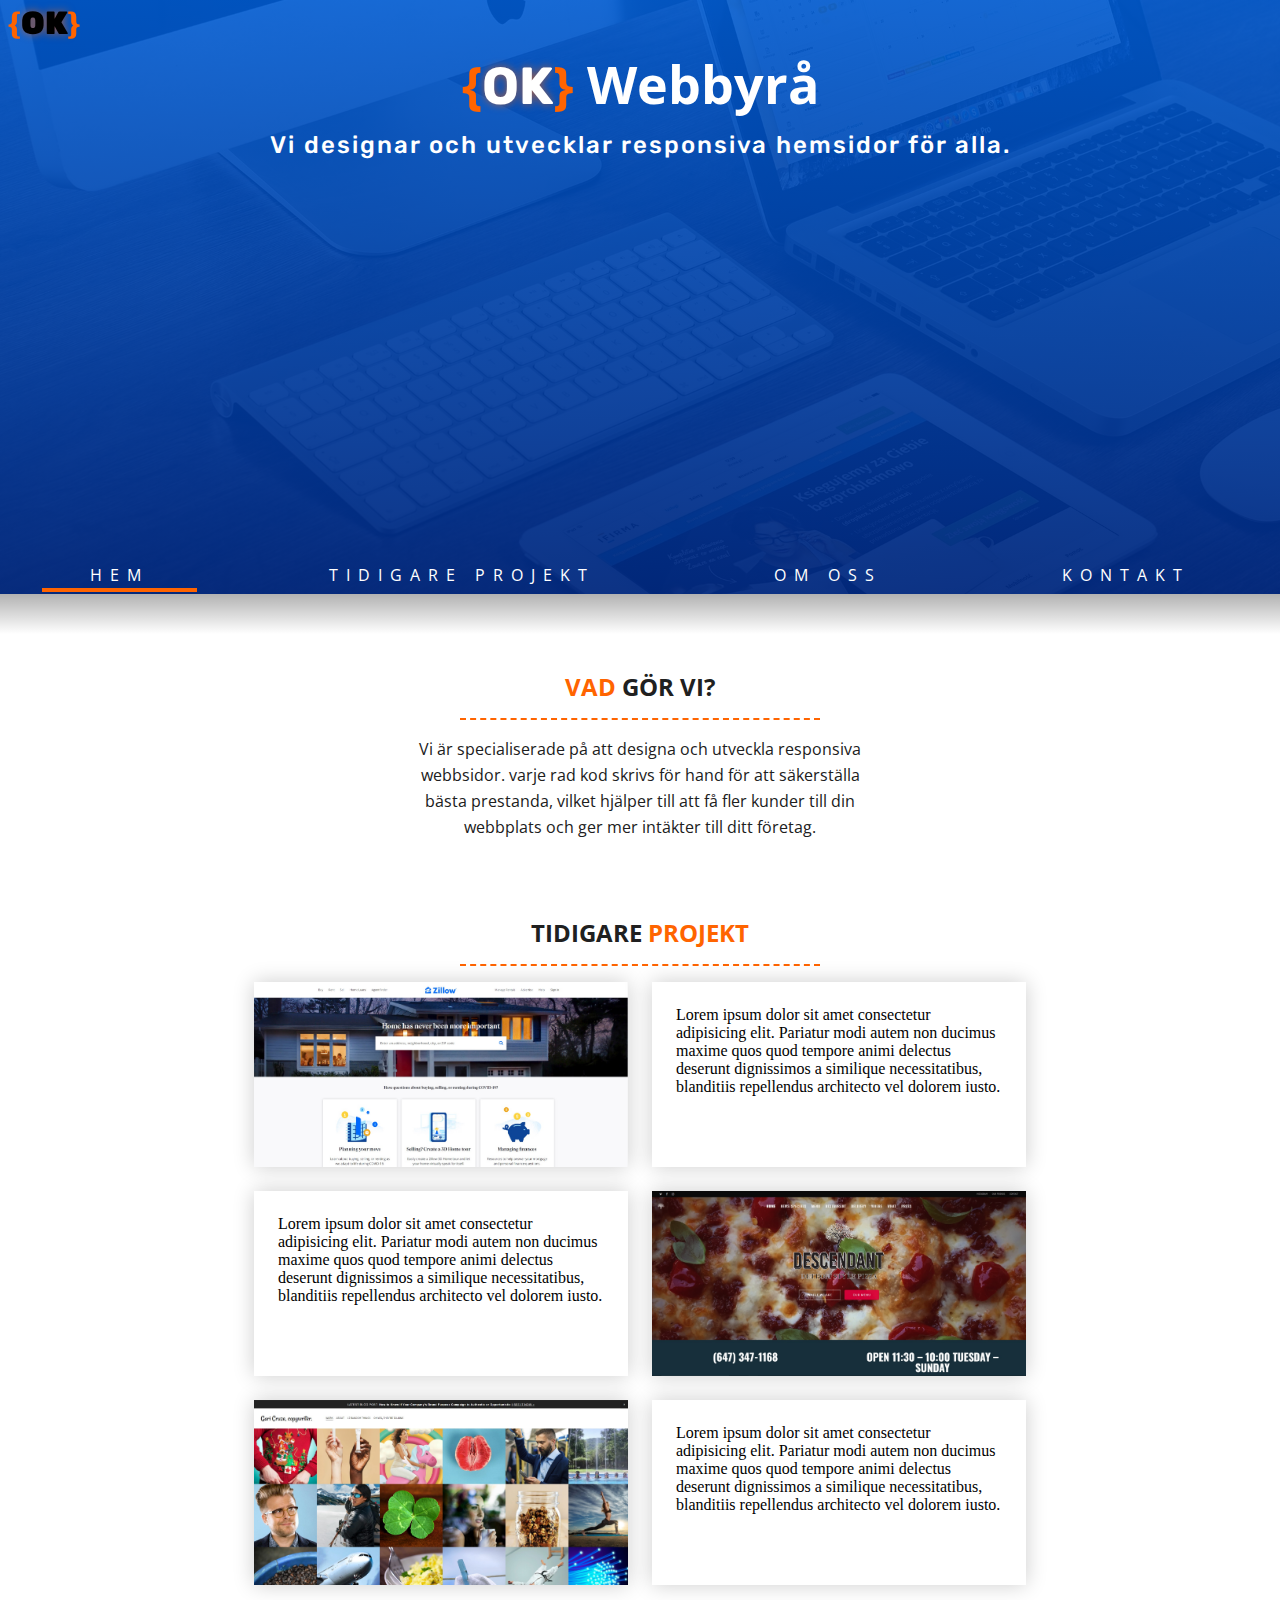
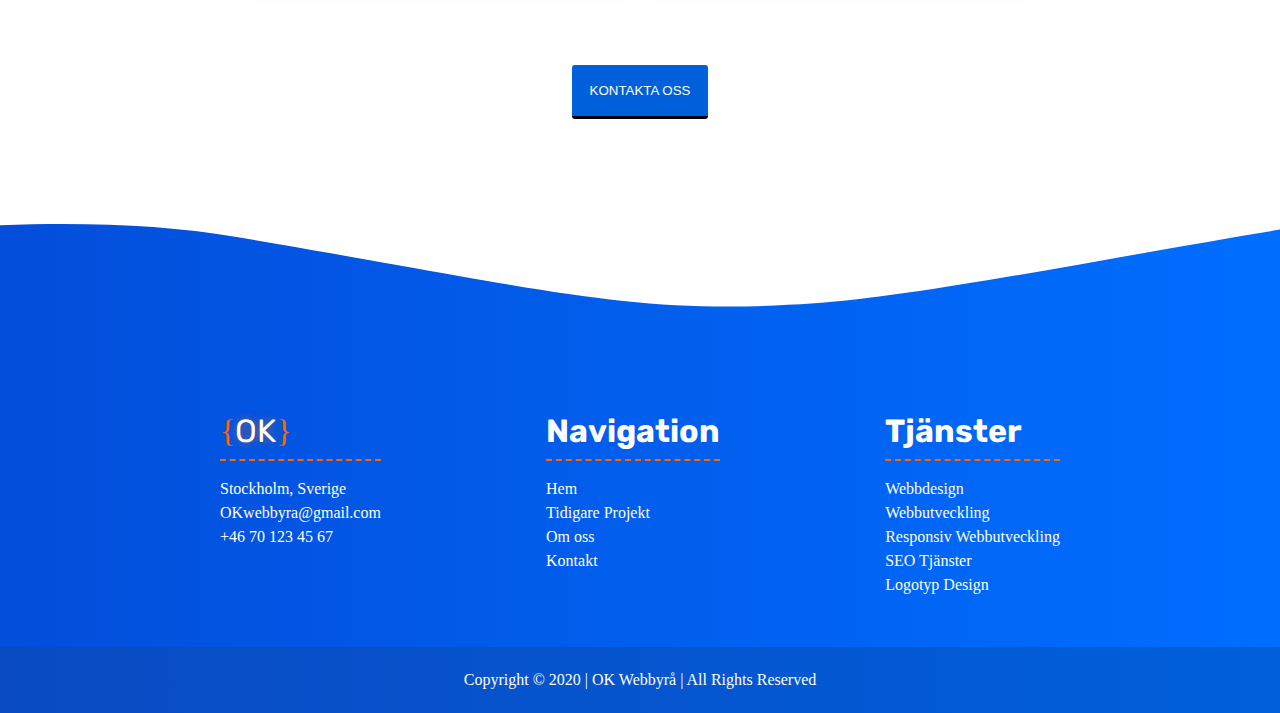
<file: index.html>
<!DOCTYPE html>
<html lang="en">
<head>
  <meta charset="UTF-8">
  <meta name="viewport" content="width=device-width, initial-scale=1.0">
  <title>OK</title>
  <link rel="stylesheet" href="style/style.css">
  <link rel="shortcut icon" href="../imgs/ok.svg" />
  <link href="https://fonts.googleapis.com/css2?family=Open+Sans&family=Roboto&family=Rubik&display=swap" rel="stylesheet">
</head>
<body>
  <div class="logo">
    <span class="logo-brackets">{</span><span class="ok-text">OK</span><span class="logo-brackets">}</span>
  </div>
  <header>
    <!-- <div class="header-smallprint-container">
      <a href="#Hem" class="current">Hem</a>
      <a href="#Tidigareprojekt">Tidigare Projekt</a>
      <a href="#Omoss">Om oss</a>
    </div> -->
    <div class="header-container">
      <h1 class="header-h1"><span class="logo-brackets">{</span><span class="ok-text">OK</span><span class="logo-brackets">}</span> Webbyrå</h1>
      <h2 class="header-h2">Vi designar och utvecklar responsiva hemsidor för alla.</h2>
      <p></p>
      <div class="monitors-container">
        <div class="desktop-box">
          <img src="imgs/desktop_v3.png" id="monitor-one" class="monitors" alt="desktop" width="200">
        </div>
        <div class="laptop-box">
          <img src="imgs/laptop_v3.png" id="monitor-two" class="monitors" alt="laptop" width="170">
        </div>
        <div class="mobile-box">
          <img src="imgs/mobile_v3.png" id="monitor-three" class="monitors" alt="mobile" width="50">
        </div>
      </div>
    </div>
    <div class="header-smallprint-container">
      <a href="#Hem">
        <div class="navigation current">
          Hem
        </div>
      </a>
      <a href="#Tidigareprojekt">
        <div class="navigation">
          Tidigare Projekt
        </div>
      </a>
      <a href="omoss.html">
        <div class="navigation">
          Om oss
        </div>
      </a>
      <a href="omoss.html#kontakt">
        <div class="navigation">
          Kontakt
        </div>
      </a>
    </div>
  </header>
  
  <main>
    <section class="section1">
      <div id="main-corner-shadow"></div>
      <div class="description-container">
        <h2 class="main-h2"><span class="description-vad">VAD</span> GÖR VI?</h2>
        <hr class="hr1">
        <p>
          Vi är specialiserade på att designa och utveckla responsiva webbsidor.
          varje rad kod skrivs för hand för att säkerställa bästa prestanda, vilket hjälper till att få fler kunder till din webbplats och ger mer intäkter till ditt företag.
        </p>
      </div>
  </section>
  <section class="section1">
    <div class="description-container" id="Tidigareprojekt">
      <h2 class="main-h2">TIDIGARE <span class="description-vad">PROJEKT</span></h2>
      <hr class="hr1">
    </div>
    <div class="tidigare-project-container">
      <div class="project-hemsida1">
        <!-- <img src="/imgs/projek_website1.jpg" alt="" class="project-img"> -->
      </div>
      <div class="project-text1">
        Lorem ipsum dolor sit amet consectetur adipisicing elit. Pariatur modi autem non ducimus maxime quos quod tempore animi delectus deserunt dignissimos a similique necessitatibus, blanditiis repellendus architecto vel dolorem iusto.
      </div>
      <div class="project-hemsida2">
        <!-- <img src="/imgs/projek_website2.jpg" alt="" class="project-img"> -->
      </div>
      <div class="project-text2">
        Lorem ipsum dolor sit amet consectetur adipisicing elit. Pariatur modi autem non ducimus maxime quos quod tempore animi delectus deserunt dignissimos a similique necessitatibus, blanditiis repellendus architecto vel dolorem iusto.
      </div>
      <div class="project-hemsida3">
        <!-- <img src="/imgs/projek_website3.jpg" alt="" class="project-img"> -->
      </div>
      <div class="project-text3">
        Lorem ipsum dolor sit amet consectetur adipisicing elit. Pariatur modi autem non ducimus maxime quos quod tempore animi delectus deserunt dignissimos a similique necessitatibus, blanditiis repellendus architecto vel dolorem iusto.
      </div>
    </div>
    <div class="bestall-nu">
      <a href="omoss.html#kontakt">
        <button class="buy-btn">KONTAKTA OSS</button>
      </a>
    </div>
</section>
<!-- <section class="section1">
  <div class="description-container">
    <h2 class="main-h2">VEM ÄR<span class="description-vad"> VI?</span></h2>
    <hr class="hr1">
    <p>
      Vi heter Oliver och Kristoffer, vi har proffesionellt i mer än 20 år i webbdesign och webbutvecklarbranchen.
      Vi startade det här företaget för att det är nice.
      Vi använder alltid den senaste tekniken för att göra webbsidorna så effektiva som möjligt både när det gäller SEO och prestanda.
    </p>
  </div>
</section> -->
  </main>

  <footer>
    <div class="footer-container">
      <div class="footer-box1">
        <div class="footer-logo">
          <span class="logo-brackets">{</span><span class="ok-text">OK</span><span class="logo-brackets">}</span>          
        </div>
        <hr class="hr2">
        <ul>
          <li>Stockholm, Sverige</li>
          <li calss="click">OKwebbyra@gmail.com</li>
          <li calss="click">+46 70 123 45 67</li>
        </ul>
      </div>
      <div class="footer-box2">
        <h1 class="footerh1">Navigation</h1>
        <hr class="hr2">
        <ul>
          <a href="index.html">
            <li calss="click">Hem</li>
          </a>
          <a href="#Tidigareprojekt">
            <li calss="click">Tidigare Projekt</li>
          </a>
          <a href="omoss.html">
            <li calss="clicka">Om oss</li>
          </a>
          <a href="omoss.html#kontakt">
            <li calss="click">Kontakt</li>
          </a>
        </ul>
      </div>
      <div class="footer-box2">
        <h1 class="footerh1">Tjänster</h1>
        <hr class="hr2">
        <ul>
          <li>Webbdesign</li>
          <li>Webbutveckling</li>
          <li>Responsiv Webbutveckling</li>
          <li>SEO Tjänster</li>
          <li>Logotyp Design</li>
        </ul>
      </div>
    </div>
    <div class="footer-smallprint">
      <p>Copyright © 2020 | OK Webbyrå | All Rights Reserved</p>       
    </div>
  </footer>
</body>
</html>

<!-- Saker att ha med -->
<!-- - Vad ni erbjuder för tjänst
- Om företaget
- Exempel på tidigare arbeten
- Samarbetspartners
- Kontaktuppgifter till företag -->
</file>
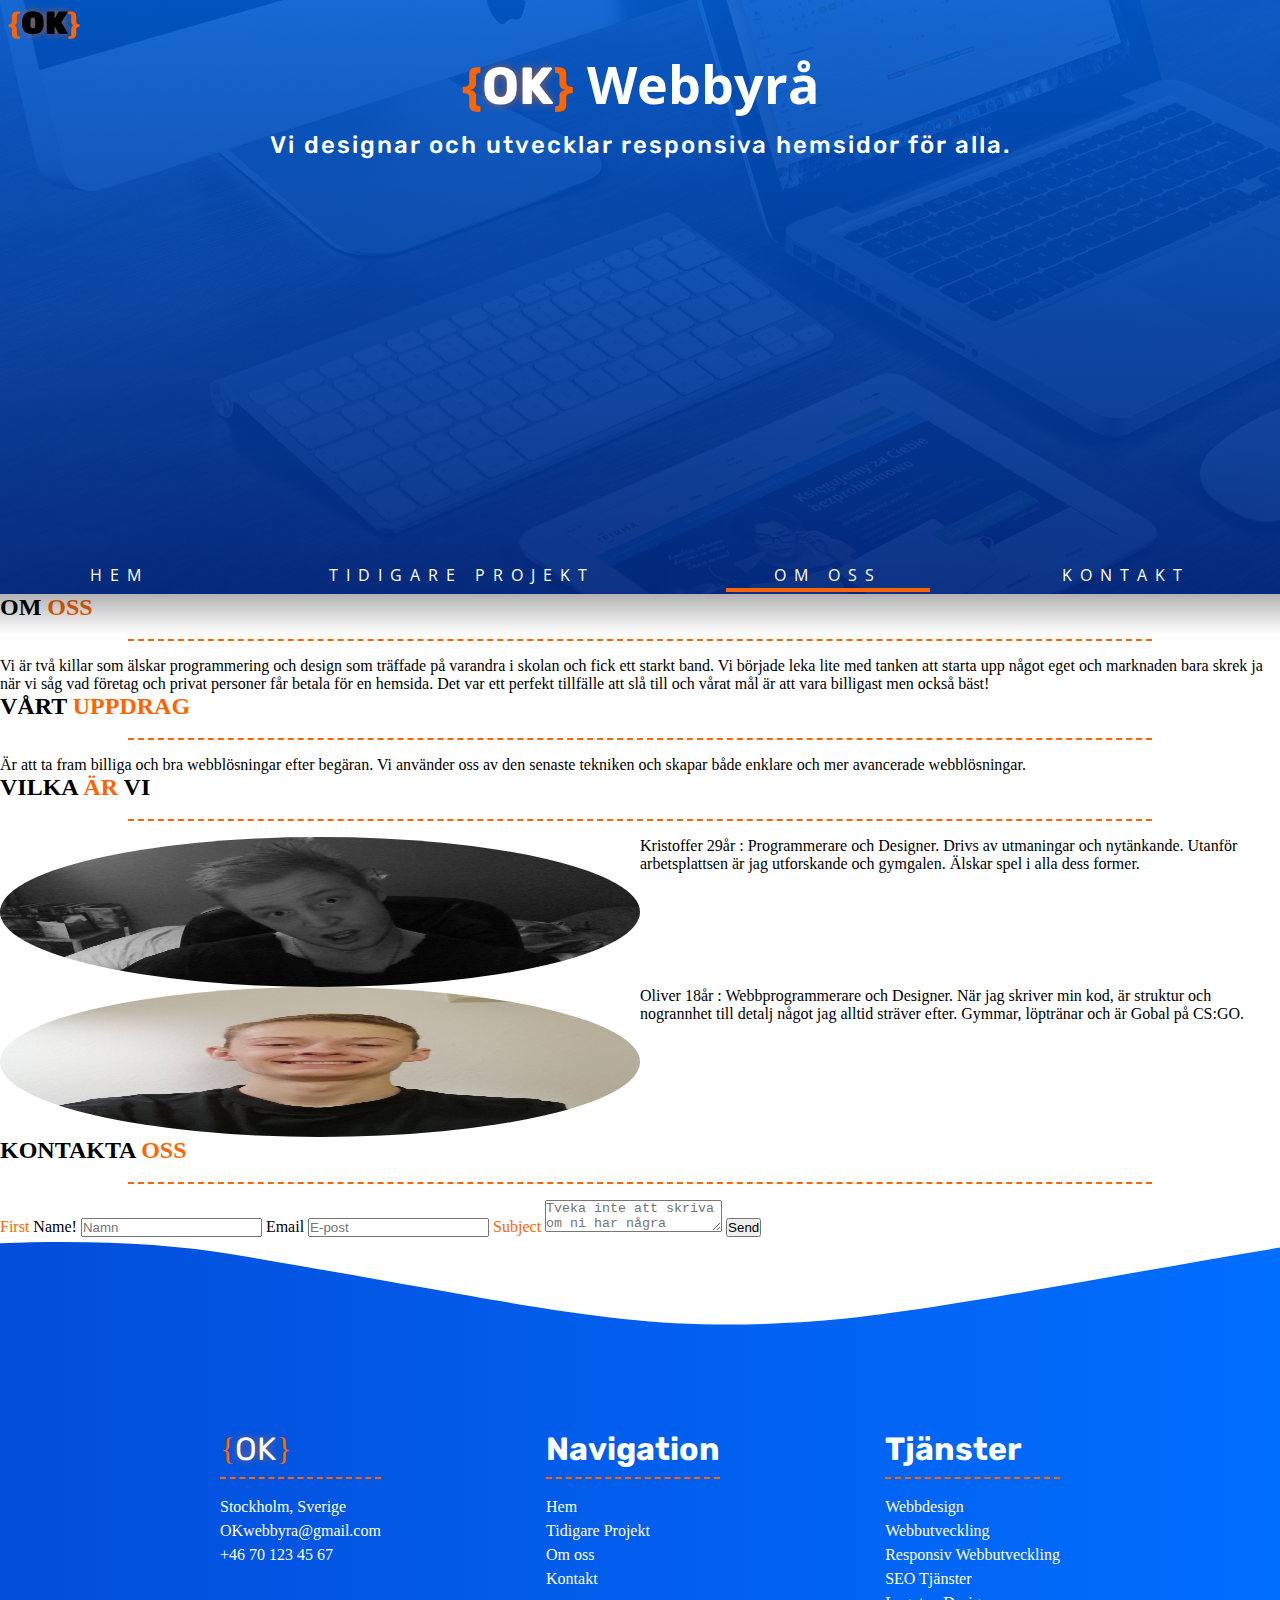
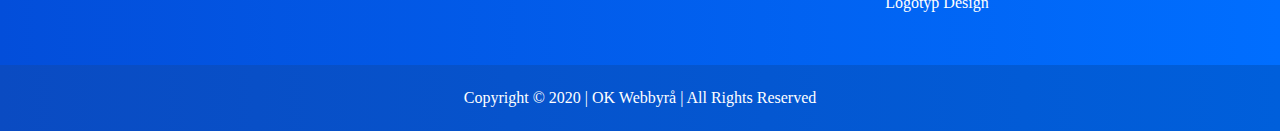
<file: omoss.html>
<!DOCTYPE html>
<html lang="en">
<head>
  <meta charset="UTF-8">
  <meta name="viewport" content="width=device-width, initial-scale=1.0">
  <title>OK</title>
  <link rel="stylesheet" href="style/style.css">
  <link rel="stylesheet" href="style/omstyle.css">
  <link rel="shortcut icon" href="../imgs/ok.svg" />
  <link href="https://fonts.googleapis.com/css2?family=Open+Sans&family=Roboto&family=Rubik&display=swap" rel="stylesheet">
</head>
<body>
  <div class="logo">
    <span class="logo-brackets">{</span><span class="ok-text">OK</span><span class="logo-brackets">}</span>
  </div>
  <header>
    <!-- <div class="header-smallprint-container">
      <a href="#Hem" class="current">Hem</a>
      <a href="#Tidigareprojekt">Tidigare Projekt</a>
      <a href="#Omoss">Om oss</a>
    </div> -->
    <div class="header-container">
      <h1 class="header-h1"><span class="logo-brackets">{</span><span class="ok-text">OK</span><span class="logo-brackets">}</span> Webbyrå</h1>
      <h2 class="header-h2">Vi designar och utvecklar responsiva hemsidor för alla.</h2>
      <p></p>
      <div class="monitors-container">
        <div class="desktop-box">
          <img src="imgs/desktop_v3.png" id="monitor-one" class="monitors" alt="desktop" width="200">
        </div>
        <div class="laptop-box">
          <img src="imgs/laptop_v3.png" id="monitor-two" class="monitors" alt="laptop" width="170">
        </div>
        <div class="mobile-box">
          <img src="imgs/mobile_v3.png" id="monitor-three" class="monitors" alt="mobile" width="50">
        </div>
      </div>
    </div>
    <div class="header-smallprint-container">
      <a href="index.html">
        <div class="navigation">
          Hem
        </div>
      </a>
      <a href="index.html#Tidigareprojekt">
        <div class="navigation">
          Tidigare Projekt
        </div>
      </a>
      <a href="omoss.html">
        <div class="navigation current">
          Om oss
        </div>
      </a>
      <a href="#kontakt">
        <div class="navigation">
          Kontakt
        </div>
      </a>
    </div>
  </header>
  <main>
    <section class="section1">
      <div id="main-corner-shadow"></div>
      <div class="press-container">
        <h2 class="main-h2">OM <span class="description-vad">OSS</span></h2>
        <hr class="hr1">
        <p>
          Vi är två killar som älskar programmering och design som träffade på varandra i skolan och fick ett starkt band.
          Vi började leka lite med tanken att starta upp något eget och marknaden bara skrek ja när vi såg vad företag och privat personer får betala för en hemsida.
          Det var ett perfekt tillfälle att slå till och vårat mål är att vara billigast men också bäst!
        </p>
      </div>

      <div class="press-container">
        <h2 class="main-h2">VÅRT <span class="description-vad">UPPDRAG</span></h2>
        <hr class="hr1">
        <p>
          Är att ta fram billiga och bra webblösningar efter begäran.
          Vi använder oss av den senaste tekniken och skapar både enklare och mer avancerade webblösningar.
        </p>
      </div>
  
      <div class="press-container">
        <h2 class="main-h2">VILKA <span class="description-vad">ÄR</span> VI</h2>
        <hr class="hr1">
  
        <div class="press-left"><img src="imgs/pressbild.jpg" class="prof-bild" alt="test"></div>
        <div class="press-right"><p>
          Kristoffer 29år : Programmerare och Designer. Drivs av utmaningar och nytänkande. Utanför arbetsplattsen är jag utforskande och gymgalen. Älskar spel i alla dess former.
        </p></div>
        <div class="press-left"><img src="imgs/omoss_oliver_bild.jpg" class="prof-bild" alt="test"></div>
        <div class="press-right"><p>
          Oliver 18år : Webbprogrammerare och Designer. När jag skriver min kod, är struktur och nogrannhet till detalj något jag alltid sträver efter. Gymmar, löptränar och är Gobal på CS:GO.
        </p></div>
      </div>

      <div class="press-container" id="kontakt">
        <h2 class="main-h2">KONTAKTA <span class="description-vad">OSS</span></h2>
        <hr class="hr1">
        
        <form action="kontakt.html" class="kontakt-form">

          <label for="fName"><span class="description-vad">First</span> Name!</label>
          <input type="text" id="fName" name="firstname" placeholder="Namn">

          <label for="email">Email</label>
          <input type="text" id="email" name="Email" placeholder="E-post">

          <label for="subject"><span class="description-vad">Subject</span></label>
          <textarea id="subject" name="subject" placeholder="Tveka inte att skriva om ni har några funderingar!"></textarea>

          <input type="submit" value="Send"/>
       </form>
        
      </div>

  </section>
  </main>

  <footer>
    <div class="footer-container">
      <div class="footer-box1">
        <div class="footer-logo">
          <span class="logo-brackets">{</span><span class="ok-text">OK</span><span class="logo-brackets">}</span>          
        </div>
        <hr class="hr2">
        <ul>
          <li>Stockholm, Sverige</li>
          <li calss="click">OKwebbyra@gmail.com</li>
          <li calss="click">+46 70 123 45 67</li>
        </ul>
      </div>
      <div class="footer-box2">
        <h1 class="footerh1">Navigation</h1>
        <hr class="hr2">
        <ul>
          <a href="index.html">
            <li calss="click">Hem</li>
          </a>
          <a href="#Tidigareprojekt">
            <li calss="click">Tidigare Projekt</li>
          </a>
          <a href="omoss.html">
            <li calss="clicka">Om oss</li>
          </a>
          <a href="omoss.html#kontakt">
            <li calss="click">Kontakt</li>
          </a>
        </ul>
      </div>
      <div class="footer-box2">
        <h1 class="footerh1">Tjänster</h1>
        <hr class="hr2">
        <ul>
          <li>Webbdesign</li>
          <li>Webbutveckling</li>
          <li>Responsiv Webbutveckling</li>
          <li>SEO Tjänster</li>
          <li>Logotyp Design</li>
        </ul>
      </div>
    </div>
    <div class="footer-smallprint">
      <p>Copyright © 2020 | OK Webbyrå | All Rights Reserved</p>       
    </div>
  </footer>
</body>
</html>

<!-- Saker att ha med -->
<!-- - Vad ni erbjuder för tjänst
- Om företaget
- Exempel på tidigare arbeten
- Samarbetspartners
- Kontaktuppgifter till företag -->
</file>
<file: style/style.css>
* {
  margin: 0;
  padding: 0;
  box-sizing: border-box;
}

body{
background: #034eda;  /* fallback for old browsers */
background: -webkit-linear-gradient(to right, #034eda, #006eff);  /* Chrome 10-25, Safari 5.1-6 */
background: linear-gradient(to right, #034eda, #006eff); /* W3C, IE 10+/ Edge, Firefox 16+, Chrome 26+, Opera 12+, Safari 7+ */
}

/* Fonts */
/* font-family: 'Open Sans', sans-serif;
font-family: 'Roboto', sans-serif;
font-family: 'Rubik', sans-serif; */

/* UTILITIES */

.current {
  border-bottom: 4px solid rgb(255, 100, 0);
}

.logo-brackets {
  color: rgb(255, 100, 0);
}

.ok-text {
  font-family: "Rubik";
  text-shadow: 0 0 8px rgba(255, 100, 0, 0.6);
}

.description-vad {
  color: rgb(255, 100, 0);
}

.logo {
  font-size: 32px;
  font-weight: 1000;
  position: sticky;
  left: 0;
  top: 4px;
  margin-left: 8px;
  z-index: 10;
  height: 0;
  cursor: pointer;
}

ul {
  list-style-type: none;
}

/* UTILITIES */



header {
  /* background-color: rgba(0, 70, 200, 0.9); */
  /* background: linear-gradient(0deg, rgba(0, 49, 156, 0.9),  rgba(0, 49, 156, 0.9)), url("/imgs/header_bg3.jpg"); */
  background: linear-gradient(0deg, rgba(0, 40, 126, 0.95),  rgba(0, 91, 209, 0.9)), url("../imgs/header_bg3v2.jpg");
  background-size: cover;
  background-repeat: no-repeat;
  background-position: center;
}

.header-smallprint-container {
  position: relative;
  width: 100%;
  height: 40px;
  background-color: transparent;
  bottom: 2px;
  /* height: 60px; */
  display: flex;
  justify-content: space-around;
  color: white;
  /* border: 1px solid black; */
  text-transform: uppercase;
  letter-spacing: 0.5em;
  font-family:'Open Sans';
}

.header-container {
  position: relative;
  width: 100%;
  height: calc(600px - 46px);
  display: flex;
  flex-direction: column;
  justify-content: center;
  text-align: center;
}

.header-h1 {
  margin-top: 48px;
  font-size: 52px;
  color: white;
  font-family: "Open Sans";
}

.header-h2 {
  color: white;
  margin-top: 12px;
  letter-spacing: 2px;
  font-weight: 500;
  font-family: "Rubik";
  padding: 0px 52px;
}

.navigation {
  position: relative;
  padding: 12px 48px;
  height: 40px;
  cursor: pointer;
  transition: 100ms;
}
.navigation:hover {
  background: rgba(255, 255, 255, 0.2)
}

a {
  color: white;
  text-decoration-line: none;
}

.monitors-container {
  position: relative;
  width: 100%;
  height: 100%;
  display: flex;
  flex-direction: row;
  justify-content: center;
  align-items: flex-end;
  /* overflow: hidden; */
}

.monitors {
  position: relative;
  bottom: 150px;
}


/* Animations */

#monitor-one {
  animation-name: monitor1;
  animation-duration: 750ms;
  animation-delay: 400ms;
  animation-fill-mode: forwards;
  z-index: 3;
  transform: scale(0)
}

@keyframes monitor1 {
  0% {
    transform: scale(0)
  }
 100% {
  transform: scale(1)
  } 
}

#monitor-two {
  animation-name: monitor2;
  animation-duration: 750ms;
  animation-fill-mode: forwards;
  z-index: 2;
  transform: scale(0)
}

@keyframes monitor2 {
  0% {
    transform: scale(0)
  }
 100% {
  transform: scale(1)
  } 
}

#monitor-three {
  animation-name: monitor3;
  animation-duration: 750ms;
  animation-delay: 700ms;
  animation-fill-mode: forwards;
  z-index: 1;
  transform: scale(0)
}

@keyframes monitor3 {
  0% {
    transform: scale(0)
  }
 100% {
  transform: scale(1)
  } 
}



/* MAIN */

main {
  position: relative;
  width: 100%;
}
#main-corner-shadow {
  position: absolute;
  width: 100%;
  height: 40px;
  background: linear-gradient(0deg, rgba(255, 255, 255, 0),  rgba(0, 0, 0, 0.3));
}


.main-h2 {
  margin-bottom: 18px;
}

.hr1 {
  border: none;
  border-top: 2px dashed rgb(255, 100, 0);
  padding: 8px 0;
  width: 80%;
  margin: 0 auto;
}
.hr2
 {
  border: none;
  border-top: 2px dashed rgb(255, 100, 0);
  padding: 8px 0;
  width: 100%;
  margin: 0 auto;
}

.description-container {
  position: relative;
  padding-top: 80px;
  line-height: 26px;
  width: clamp(20ch, 85%, 50ch);
  /* width: 33%; */
  color: rgb(32, 32, 32);
  margin: 0 auto;
  text-align: center;
  font-family: "Open Sans"
}

.section1:nth-of-type(1) {
  padding-bottom: 0;
}

.bestall-nu {
  margin-top: 80px;
  width: 100%;
  text-align: center;
}
.buy-btn {
  color: white;
  background-color:#005fdb;
  border-radius: 3px;
  /* background: linear-gradient(3deg, rgba(0,0,0,0) 0%, rgba(0, 85, 197, 0.9) 1%, rgba(0, 85, 197, 0.9) 100%); */

  padding: 18px;
  margin: 0 auto;
  border: none;
  outline: none;
  border-bottom: 3px solid #000;
  cursor: pointer;
  transition: 100ms;
}

.buy-btn:hover {
  border-bottom: 3px solid rgb(255, 100, 0);
}



.section1 {
  width: 100%;
  height: 100%;
  background-color: white;
  z-index: 2;
  padding-bottom: 100px;

}

.section2 {
  width: 100%;
  height: 200px;
  z-index: 1;
  background-color: white;
}

/* Tidigare projekt */

.tidigare-project-container {
  position: relative;
  max-width: 900px;
  display: grid;
  grid-template-columns: 1fr 1fr;
  grid-gap: 24px;
  padding: 0 64px;
  margin: 0 auto;
  
}

.project-hemsida1 {
  order: 1;
  background: url("/imgs/projek_website1.jpg");
  
}
.project-text1 {
  order: 2;
}
.project-hemsida2 {
  order: 4;
  background: url("/imgs/projek_website2.jpg");
}
.project-text2 {
  order: 3;
}
.project-hemsida3 {
  order: 5;
  background: url("/imgs/projek_website3.jpg");
}
.project-text3 {
  order: 6;
}


div[class^='project-text'] {
  min-height: 185px; 
  max-height: 191px;
  max-width: 100%;
  /* border: 2px solid black; */
  padding: 24px;
  box-shadow: 0 0 20px rgba(0,0,0,.2)
}

div[class^='project-hemsida'] {
  position: relative;
  overflow: hidden;
  cursor: pointer;
  /* border: 2px solid black; */
  background-size: 100% 100%;
  background-repeat: no-repeat;
  background-position: center;
  min-height: 185px;
  box-shadow: 0 0 20px rgba(0,0,0,.2)
}

div[class^='project-hemsida']:hover {
  filter: brightness(50%);
  background-size: 120%;
  transition: 300ms;
  animation-name: test;
  animation-duration: 500ms;
  animation-fill-mode: forwards;
}

@keyframes test {
  0% {
    background-size: 100% 100%;
  }
  100% {
    background-size: 120% 120%;
  }
}


.project-img {
  height: 100%;
  width: 100%;
  border: 2px solid black;
  border-radius: 4px;
  /* background-size: cover;
  background-repeat: no-repeat;
  background-position: center; */
  transition: 300ms;
}




footer {
  position: relative;
  width: 100%;
  height: 100%;
  background: url("../imgs/Rityta2.svg");
  background-size: cover;
  background-repeat: no-repeat;
  background-position: top;
  color: white;
}

.footer-container {
  position: relative;
  max-width: 1000px;
  margin: 0 auto;
  padding: 200px 80px 50px 80px;
  height: 100%;
  display: flex;
  justify-content: space-between;
  line-height: 1.5em;

}

.footer-logo {
  font-size: 32px;
  margin-bottom: 16px;
}

.footerh1 {
  margin-bottom: 16px;
  font-family: "Rubik";
}



.footer-smallprint {
  display: flex;
  justify-content: center;
  align-items: flex-end;
  /* bottom: 0; */
  width: 100%;
  /* height: 100%; */
  color: white;
  background: #005fdb;  /* fallback for old browsers */
  background: -webkit-linear-gradient(to right, #0a4bc2, #005fdb);  /* Chrome 10-25, Safari 5.1-6 */
  background: linear-gradient(to right, #0a4bc2, #005fdb); /* W3C, IE 10+/ Edge, Firefox 16+, Chrome 26+, Opera 12+, Safari 7+ */
  padding: 24px 6px;
  z-index: 20;
}


/* MEDIA QUERIES */

@media all and (max-width: 1200px) {
  .navigation {
    padding: 12px 46px;
  }
}

@media all and (max-width: 960px) {
  .navigation {
    padding: 12px 22px;
  }
}

@media all and (max-width: 768px) {
  .monitors {
    bottom: 0;
  }


  .header-container {
    height: 100%;
  }

  .monitors-container {
    flex-direction: column;
    align-items: unset;
    height: 400px;
  }

  .header-smallprint-container {
    flex-direction: column;
    align-items: none;
    height: 100%;
  }

  /* .navigation {
    padding: 12px 0px 12px 24px;
  } */

  header {
    height: 100%;
  }

  .footer-container {
    flex-direction: column;
  }

  .hr2 {
    max-width: 200px;
    margin: 0;
  }

  div[class^='footer-box'] {
    margin-bottom: 64px;
  }

  div[class^='project-hemsida'] {
    order: unset;
    grid-column: span 2;
  }

  div[class^='project-text'] {
    order: unset;
    grid-column: span 2;
  }

  .tidigare-project-container {
    max-width: 500px;
  }

}
</file>
<file: style/omstyle.css>
.press-left{
    width:50%;
    height: 150px;
    overflow: hidden;
    float:left;
    border-radius: 50%;
}

.press-right{
    position: relative;
    width:50%;
    height: 150px;
    margin-top:0px;
}

.press-left, .press-right{
    display:inline-flex;
    margin:0px auto;
    text-align: left;
}

.section1{
    height: 100%;
    padding-bottom: 20px;
}

.prof-bild{
    width:100%;
}
</file>
